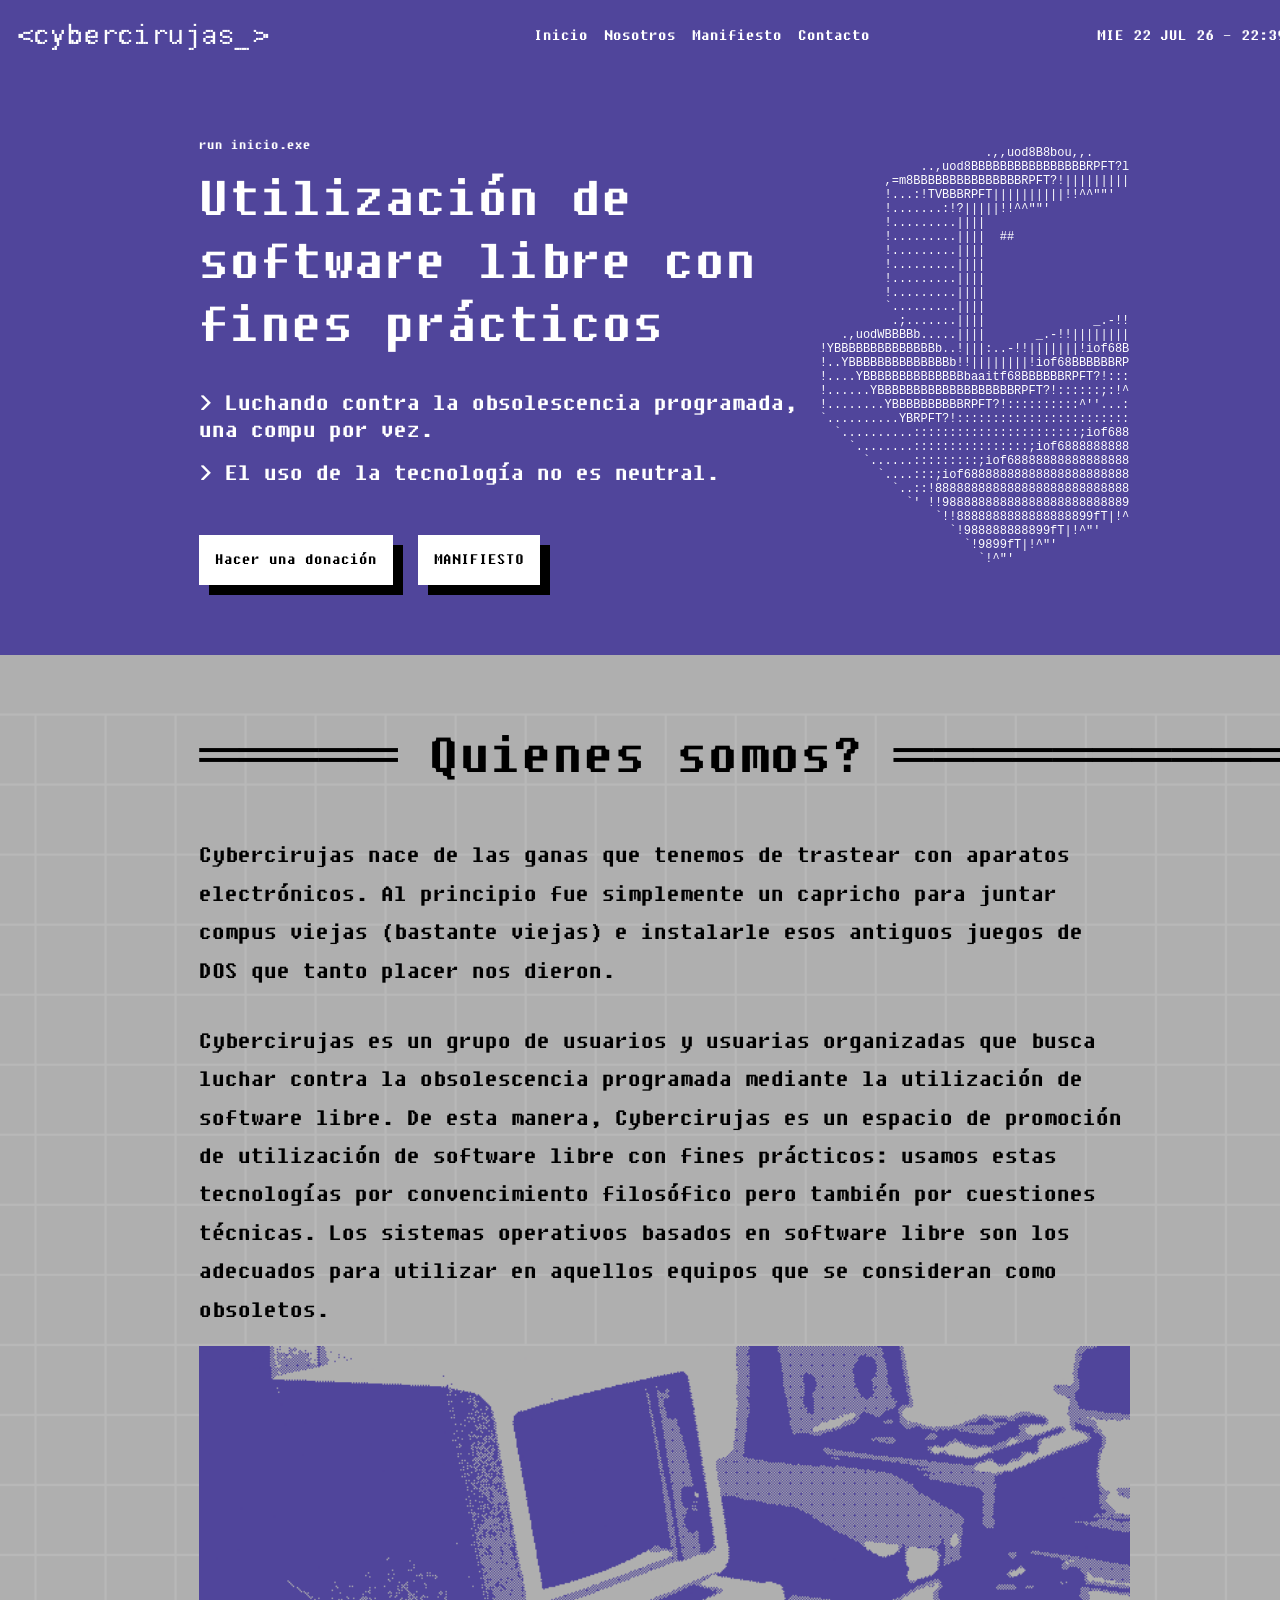
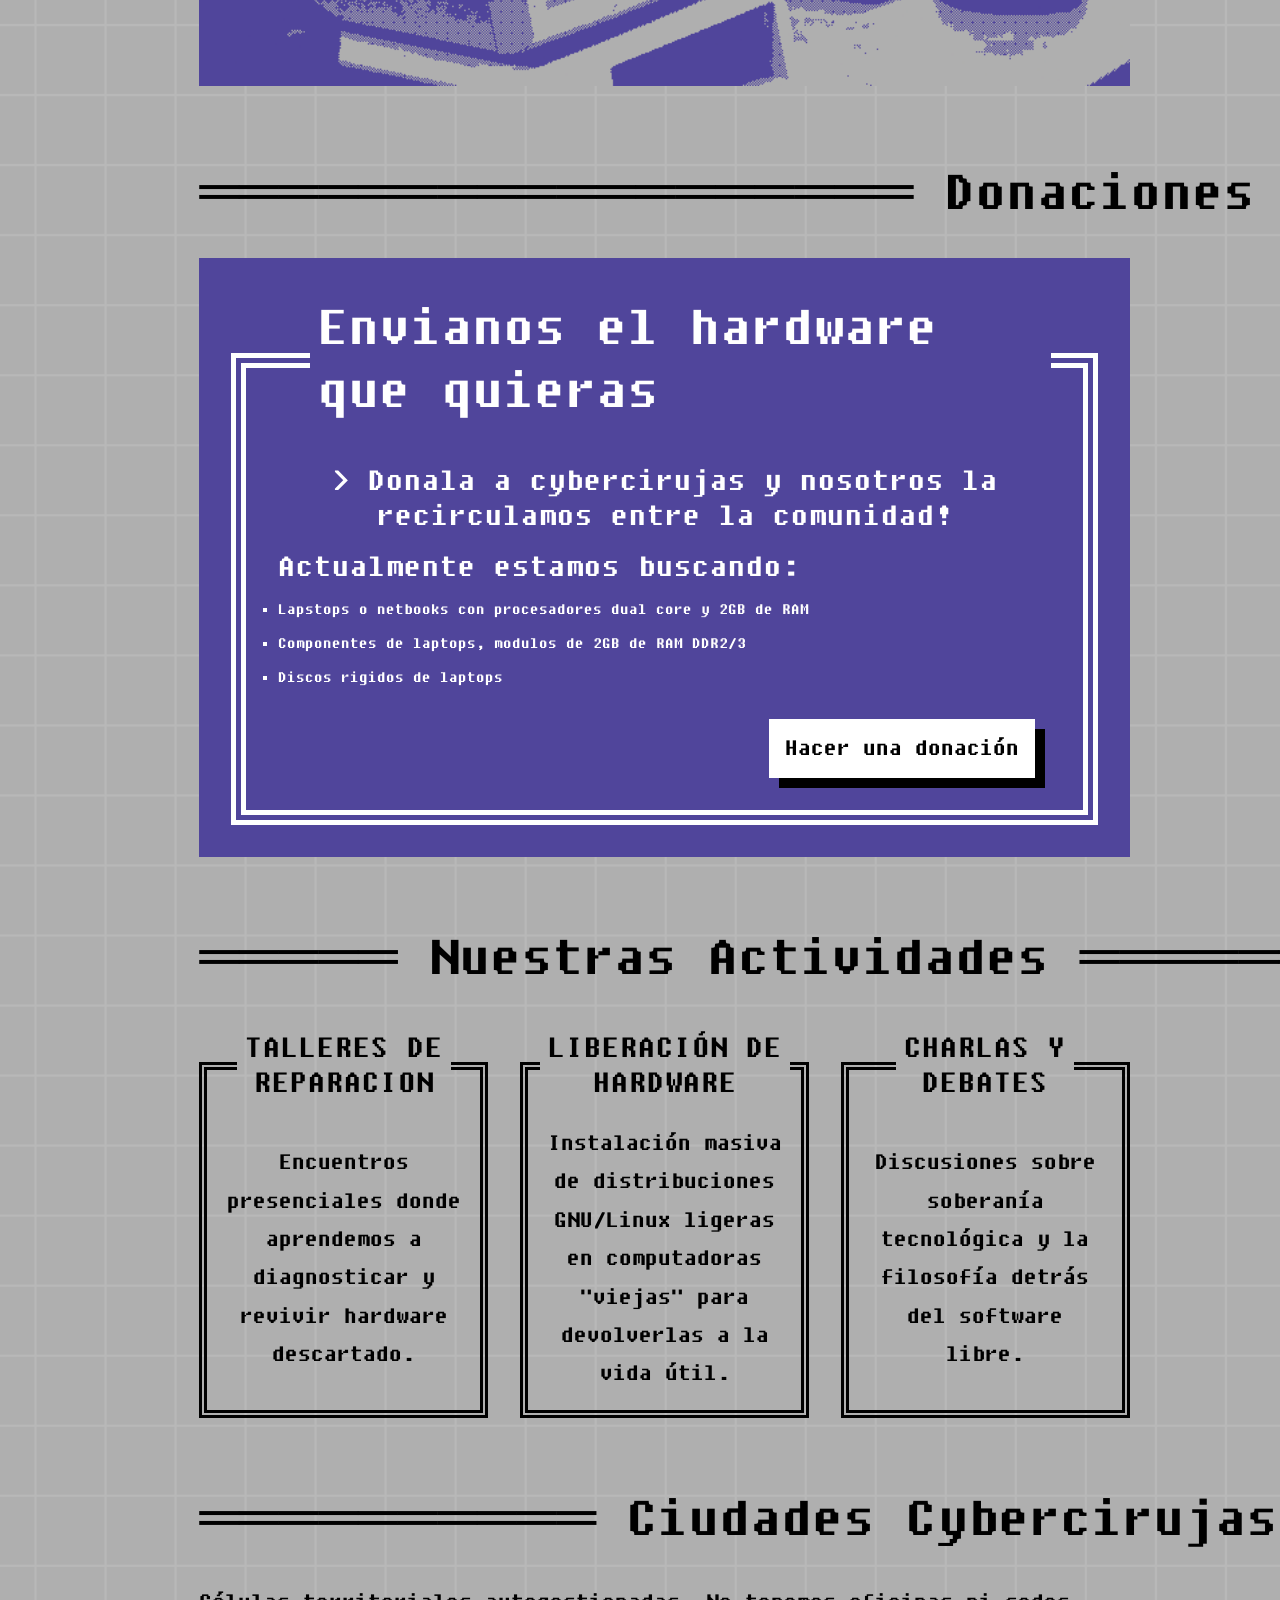
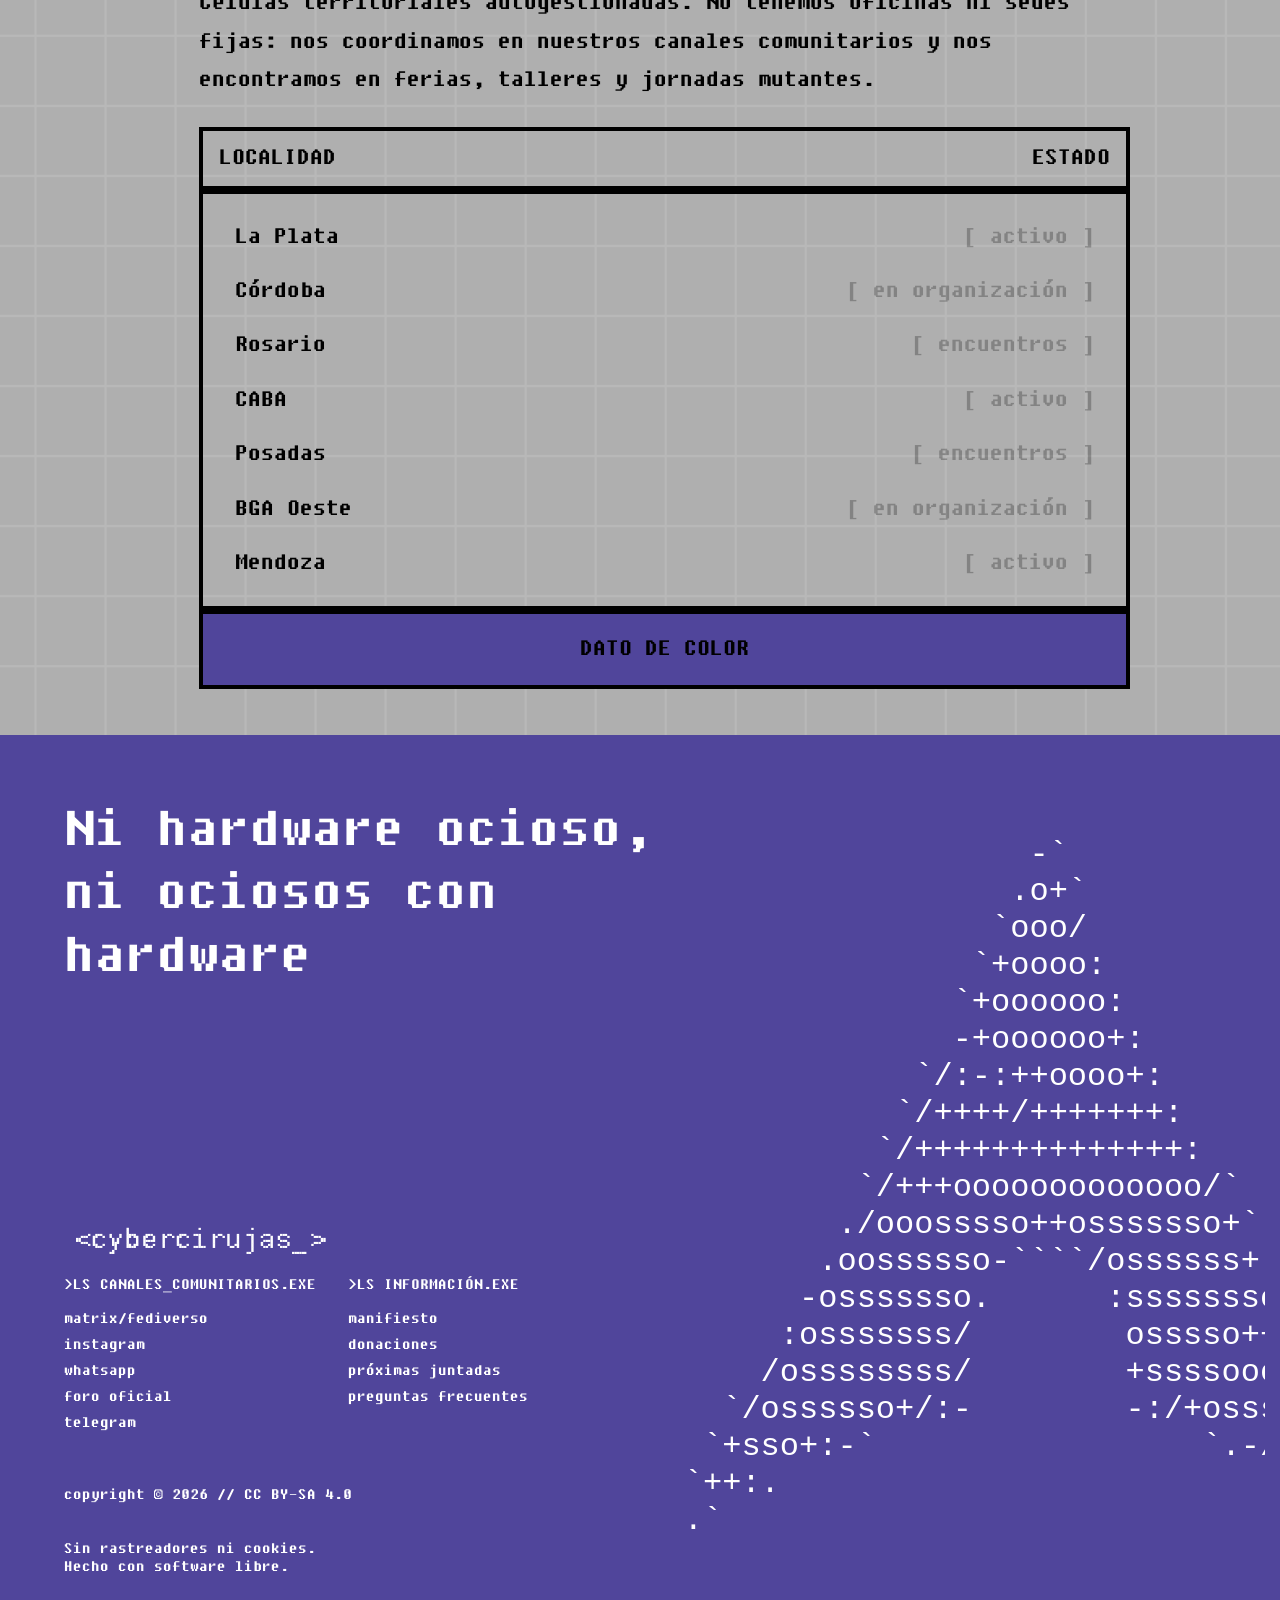
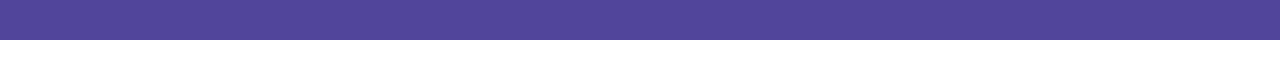
<file: index.html>
<!DOCTYPE html>
<html lang="es">
<head>
    <meta charset="UTF-8">
    <meta name="viewport" content="width=device-width, initial-scale=1.0">
    <title>Cybercirujas Club</title>
    <link rel="stylesheet" href="css/style.css">    
</head>
<body>
    <section class="container">

        <header class="header">

            <div class="logo">
                                                                                                                         
                      █                             ▀                     ▀                              
      ▄  ▄▄▄   ▄   ▄  █▄▄▄    ▄▄▄    ▄ ▄▄   ▄▄▄   ▄▄▄     ▄ ▄▄  ▄   ▄   ▄▄▄    ▄▄▄    ▄▄▄          ▄     
 ▄▄▀▀▀  █▀  ▀  ▀▄ ▄▀  █▀ ▀█  █▀  █   █▀  ▀ █▀  ▀    █     █▀  ▀ █   █     █   ▀   █  █   ▀          ▀▀▀▄▄
 ▀▀▄▄▄  █       █▄█   █   █  █▀▀▀▀   █     █        █     █     █   █     █   ▄▀▀▀█   ▀▀▀▄          ▄▄▄▀▀
      ▀ ▀█▄▄▀   ▀█    ██▄█▀  ▀█▄▄▀   █     ▀█▄▄▀  ▄▄█▄▄   █     ▀▄▄▀█     █   ▀▄▄▀█  ▀▄▄▄▀         ▀     
                ▄▀                                                        █                              
               ▀▀                                                       ▀▀                 ▀▀▀▀▀▀        
            </div>

            <nav class="nav">
                <ul>
                    <li><a href="index.html">Inicio</a></li>
                    <li><a href="#">Nosotros</a></li>
                    <li><a href="manifiesto.html">Manifiesto</a></li>
                    <li><a href="#">Contacto</a></li>
                </ul>
            </nav>

            <div class="horario">
                <p>MIE 22 JUL 26 - 22:39:22</p>
            </div>

        </header>

        <main>

            <section class="hero">

                <div id="hero-text"> 

                    <p class="linea">run inicio.exe</p>
                    <h1>Utilización de software libre con fines prácticos</h1>

                    <div class="hero-subtext">
                        <p>> Luchando contra la obsolescencia programada,<br> una compu por vez.</p>
                        <p>> El uso de la tecnología no es neutral.</p>
                    </div>
    
                    <div class="buttons">
                        <button type="button"><a href="">Hacer una donación</a></button>
                        <button type="button"><a href="manifiesto.html">MANIFIESTO</a></button>
                    </div>

                </div>

                <div class="logo compu" id="compu">
                    <p>                       .,,uod8B8bou,,.
              ..,uod8BBBBBBBBBBBBBBBBRPFT?l!i:.
         ,=m8BBBBBBBBBBBBBBBRPFT?!||||||||||||||
         !...:!TVBBBRPFT||||||||||!!^^""'   ||||
         !.......:!?|||||!!^^""'            ||||
         !.........||||                     ||||
         !.........||||  ##                 ||||
         !.........||||                     ||||
         !.........||||                     ||||
         !.........||||                     ||||
         !.........||||                     ||||
         `.........||||                    ,||||
          .;.......||||               _.-!!|||||
   .,uodWBBBBb.....||||       _.-!!|||||||||!:'
!YBBBBBBBBBBBBBBb..!|||:..-!!|||||||!iof68BBBBBb....
!..YBBBBBBBBBBBBBBb!!||||||||!iof68BBBBBBRPFT?!::   `.
!....YBBBBBBBBBBBBBBbaaitf68BBBBBBRPFT?!:::::::::     `.
!......YBBBBBBBBBBBBBBBBBBBRPFT?!::::::;:!^"`;:::       `.
!........YBBBBBBBBBBRPFT?!::::::::::^''...::::::;         iBBbo.
`..........YBRPFT?!::::::::::::::::::::::::;iof68bo.      WBBBBbo.
  `..........:::::::::::::::::::::::;iof688888888888b.     `YBBBP^'
    `........::::::::::::::::;iof688888888888888888888b.     `
      `......:::::::::;iof688888888888888888888888888888b.
        `....:::;iof688888888888888888888888888888888899fT!
          `..::!8888888888888888888888888888888899fT|!^"'
            `' !!988888888888888888888888899fT|!^"'
                `!!8888888888888888899fT|!^"'
                  `!988888888899fT|!^"'
                    `!9899fT|!^"'
                      `!^"'
                    </p>
                </div>

            </section>

            <section class="content-fondo">

                <h1 class="section-title">═════ Quienes somos? ════════════════</h1>
                <section class="about">
                    <p>Cybercirujas nace de las ganas que tenemos de trastear con aparatos electrónicos. Al principio fue simplemente un capricho para juntar compus viejas (bastante viejas) e instalarle esos antiguos juegos de DOS que tanto placer nos dieron.</p>
    
                    <p>Cybercirujas es un grupo de usuarios y usuarias organizadas que busca luchar contra la obsolescencia programada mediante la utilización de software libre. De esta manera, Cybercirujas es un espacio de promoción de utilización de software libre con fines prácticos: usamos estas tecnologías por convencimiento filosófico pero también por cuestiones técnicas. Los sistemas operativos basados en software libre son los adecuados para utilizar en aquellos equipos que se consideran como obsoletos.</p>
    
                    <img src="img/foto_1.png" alt="">
                </section>

                <h1 class="section-title">══════════════════ Donaciones ══════</h1>
                <section class="donaciones">

                    <fieldset class="container-donaciones"> 
                        <legend>Envianos el hardware que quieras</legend>
                        <h1>> Donala a cybercirujas y nosotros la recirculamos entre la comunidad!</h1>
                        <p>Actualmente estamos buscando:</p>

                        <ul>
                            <li>Lapstops o netbooks con procesadores dual core y 2GB de RAM</li>
                            <li>Componentes de laptops, modulos de 2GB de RAM DDR2/3</li>
                            <li>Discos rigidos de laptops</li>
                        </ul>

                        <button type="button"><a href="">Hacer una donación</a></button>
                    </fieldset>

                </section>

                <h1 class="section-title">═════ Nuestras Actividades ═══════════</h1>
                <section class="actividades">

                    <fieldset>
                        <legend>TALLERES DE <br>REPARACION</legend>
                        <p>Encuentros presenciales donde aprendemos a diagnosticar y revivir hardware descartado.</p>
                    </fieldset>

                    <fieldset>
                        <legend>LIBERACIÓN DE <br>HARDWARE</legend>
                        <p>Instalación masiva de distribuciones GNU/Linux ligeras en computadoras "viejas" para devolverlas a la vida útil.</p>
                    </fieldset>

                    <fieldset>
                        <legend>CHARLAS Y <br>DEBATES</legend>
                        <p>Discusiones sobre soberanía tecnológica y la filosofía detrás del software libre.</p>
                    </fieldset>

                </section>

                <h1 class="section-title">══════════ Ciudades Cybercirujas ═════</h1>
                <section class="ciudades">

                    <p>Células territoriales autogestionadas. No tenemos oficinas ni sedes fijas: nos coordinamos en nuestros canales comunitarios y nos encontramos en ferias, talleres y jornadas mutantes.</p>

                    <div class="tabla-localidades">

                        <div class="barra-datos">
                            <div class="barra-datos-texto">
                                <p>LOCALIDAD</p>
                                <p>ESTADO</p>
                            </div>
                        </div>

                        <div class="localidades">

                            <div class="localidad">
                                <p>La Plata</p>
                                <p class="atenuado">[ activo ]</p>
                            </div>

                            <div class="localidad">
                                <p>Córdoba</p>
                                <p class="atenuado">[ en organización ]</p>
                            </div>

                            <div class="localidad">
                                <p>Rosario</p>
                                <p class="atenuado">[ encuentros ]</p>
                            </div>

                            <div class="localidad">
                                <p>CABA</p>
                                <p class="atenuado">[ activo ]</p>
                            </div>

                            <div class="localidad">
                                <p>Posadas</p>
                                <p class="atenuado">[ encuentros ]</p>
                            </div>

                            <div class="localidad">
                                <p>BGA Oeste</p>
                                <p class="atenuado">[ en organización ]</p>
                            </div>

                            <div class="localidad">
                                <p>Mendoza</p>
                                <p class="atenuado">[ activo ]</p>
                            </div>

                        </div>

                        <div class="barra-dato">
                            <p>DATO DE COLOR</p>
                        </div>

                    </div>

                </section>

            </section>

        </main>

        <footer>
            <section class="footer-info">

                <div id="lema">
                    <h1>Ni hardware ocioso,<br> ni ociosos con <br> hardware</h1>
                    <div class="logo">
                                                                                                                             
                          █                             ▀                     ▀                              
          ▄  ▄▄▄   ▄   ▄  █▄▄▄    ▄▄▄    ▄ ▄▄   ▄▄▄   ▄▄▄     ▄ ▄▄  ▄   ▄   ▄▄▄    ▄▄▄    ▄▄▄          ▄     
     ▄▄▀▀▀  █▀  ▀  ▀▄ ▄▀  █▀ ▀█  █▀  █   █▀  ▀ █▀  ▀    █     █▀  ▀ █   █     █   ▀   █  █   ▀          ▀▀▀▄▄
     ▀▀▄▄▄  █       █▄█   █   █  █▀▀▀▀   █     █        █     █     █   █     █   ▄▀▀▀█   ▀▀▀▄          ▄▄▄▀▀
          ▀ ▀█▄▄▀   ▀█    ██▄█▀  ▀█▄▄▀   █     ▀█▄▄▀  ▄▄█▄▄   █     ▀▄▄▀█     █   ▀▄▄▀█  ▀▄▄▄▀         ▀     
                    ▄▀                                                        █                              
                   ▀▀                                                       ▀▀                 ▀▀▀▀▀▀        
                    </div>
                </div>

                <div id="links">

                    <div class="canales">
                        <p>>LS CANALES_COMUNITARIOS.EXE</p>
    
                        <a href="" target="">matrix/fediverso</a>
                        <a href="" target="">instagram</a>
                        <a href="" target="">whatsapp</a>
                        <a href="" target="">foro oficial</a>
                        <a href="" target="">telegram</a>
                    </div>

                    <div class="informacion">
                        <p>>LS INFORMACIÓN.EXE</p>
        
                        <a href="manifiesto.html" target="">manifiesto</a>
                        <a href="" target="">donaciones</a>
                        <a href="" target="">próximas juntadas</a>
                        <a href="" target="">preguntas frecuentes</a>
                    </div>

                </div>

                <div id="copyright">
                    <p>copyright © 2026 // CC BY-SA 4.0</p>
                    <br>
                    <br>
                    <p>Sin rastreadores ni cookies.</p>
                    <p>Hecho con software libre.</p>
                </div>

                <div class="ascii-arch" id="arch">
                   -`
                  .o+`
                 `ooo/
                `+oooo:
               `+oooooo:
               -+oooooo+:
             `/:-:++oooo+:
            `/++++/+++++++:
           `/++++++++++++++:
          `/+++ooooooooooooo/`
         ./ooosssso++osssssso+`
        .oossssso-````/ossssss+`
       -osssssso.      :ssssssso.
      :osssssss/        osssso+++.
     /ossssssss/        +ssssooo/-
   `/ossssso+/:-        -:/+osssso+-
  `+sso+:-`                 `.-/+oso:
 `++:.                           `-/+
 .`                                 `
                </div>

            </section>
        </footer>
    </section>
</body>
</html>
</file>
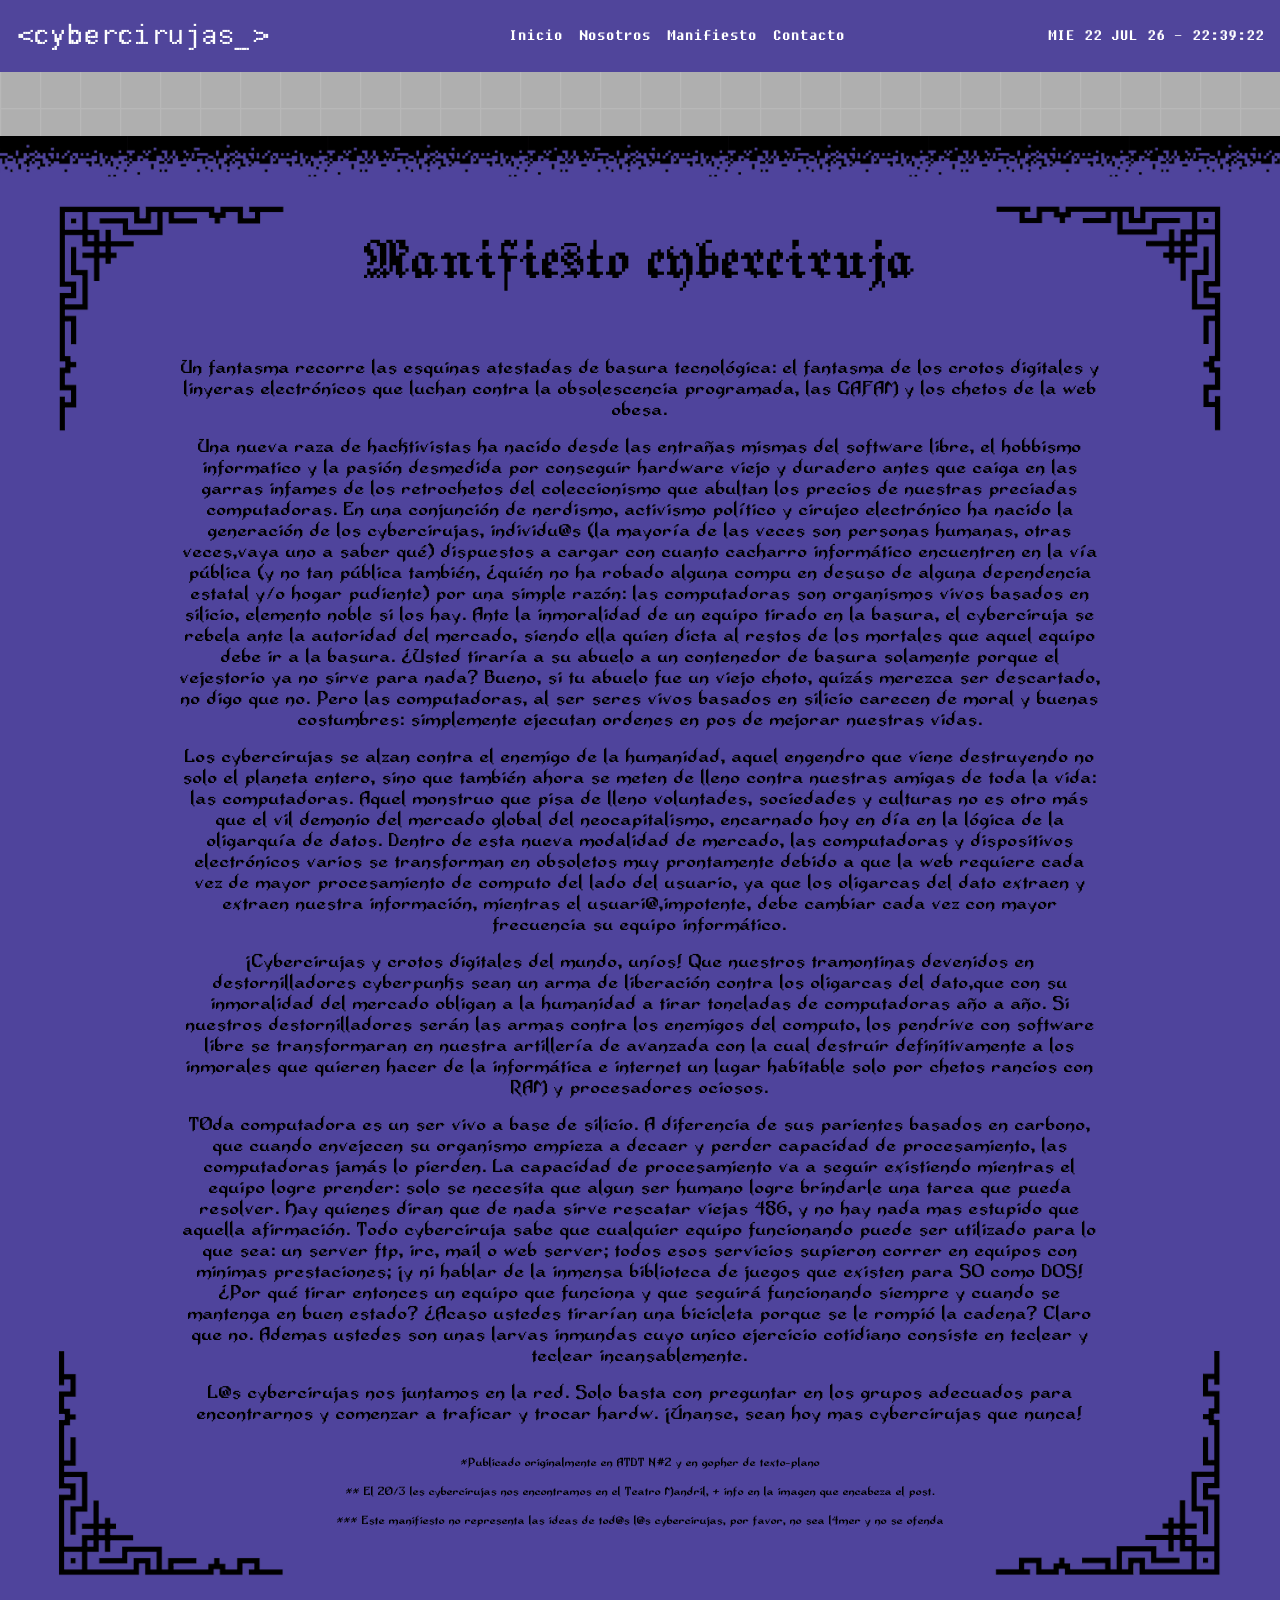
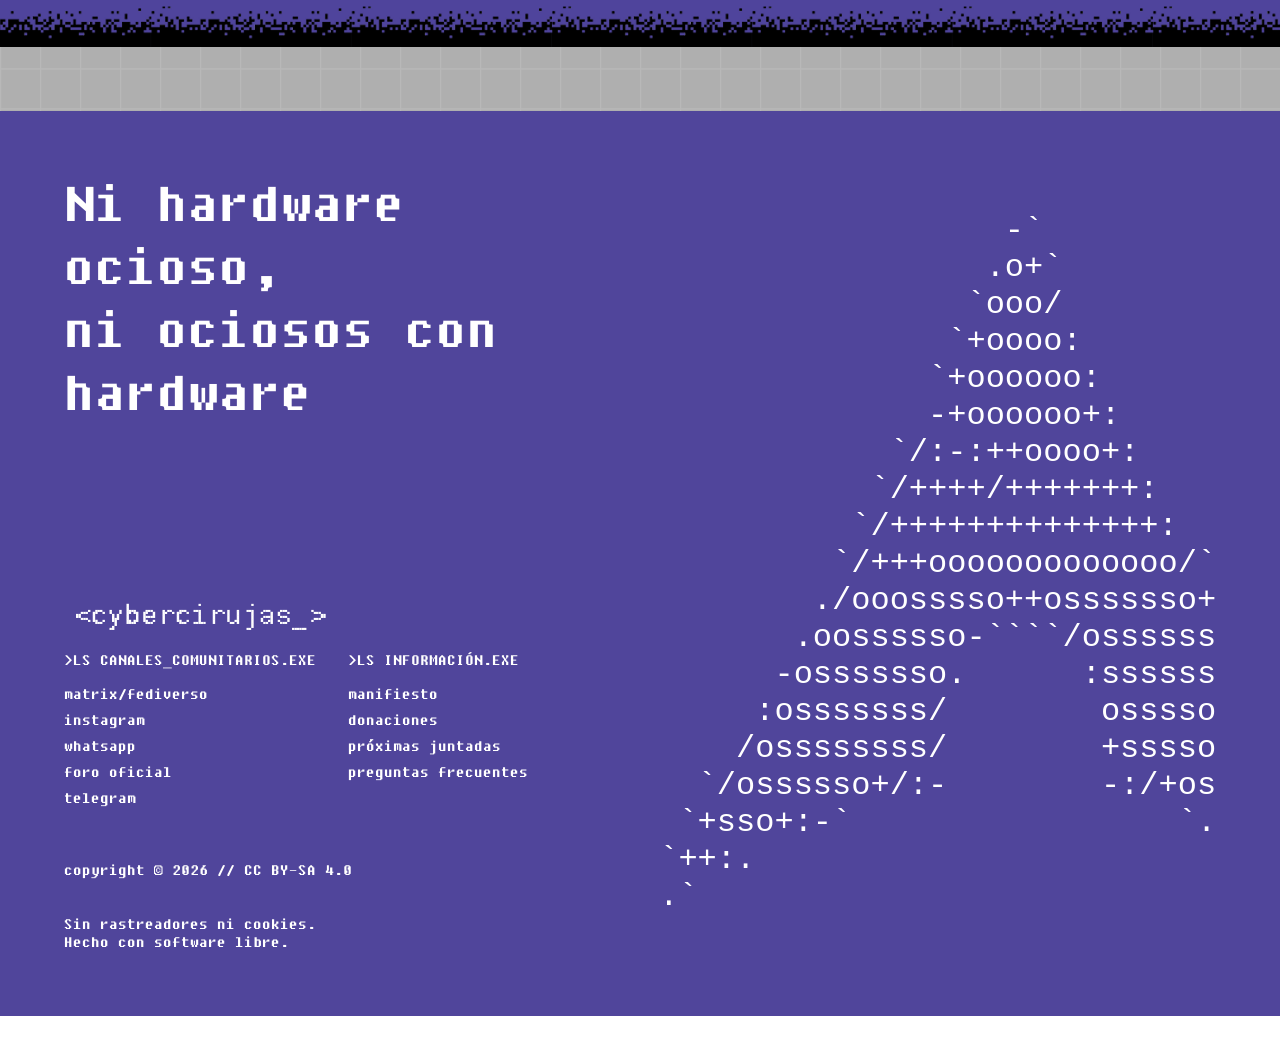
<file: manifiesto.html>
<!DOCTYPE html>
<html lang="es">
<head>
    <meta charset="UTF-8">
    <meta name="viewport" content="width=device-width, initial-scale=1.0">
    <title>Cybercirujas Club</title>
    <link rel="stylesheet" href="css/style.css">    
    <link rel="stylesheet" href="css/manifiesto.css">    
</head>
<body>
    <div class="container">
        <header class="header">
            <div class="logo">
                                                                                                                         
                      █                             ▀                     ▀                              
      ▄  ▄▄▄   ▄   ▄  █▄▄▄    ▄▄▄    ▄ ▄▄   ▄▄▄   ▄▄▄     ▄ ▄▄  ▄   ▄   ▄▄▄    ▄▄▄    ▄▄▄          ▄     
 ▄▄▀▀▀  █▀  ▀  ▀▄ ▄▀  █▀ ▀█  █▀  █   █▀  ▀ █▀  ▀    █     █▀  ▀ █   █     █   ▀   █  █   ▀          ▀▀▀▄▄
 ▀▀▄▄▄  █       █▄█   █   █  █▀▀▀▀   █     █        █     █     █   █     █   ▄▀▀▀█   ▀▀▀▄          ▄▄▄▀▀
      ▀ ▀█▄▄▀   ▀█    ██▄█▀  ▀█▄▄▀   █     ▀█▄▄▀  ▄▄█▄▄   █     ▀▄▄▀█     █   ▀▄▄▀█  ▀▄▄▄▀         ▀     
                ▄▀                                                        █                              
               ▀▀                                                       ▀▀                 ▀▀▀▀▀▀        
            </div>
            <nav class="nav">
                <ul>
                    <li><a href="index.html">Inicio</a></li>
                    <li><a href="#">Nosotros</a></li>
                    <li><a href="manifiesto.html">Manifiesto</a></li>
                    <li><a href="#">Contacto</a></li>
                </ul>
            </nav>
            <div class="horario">
                <p>MIE 22 JUL 26 - 22:39:22</p>
            </div>
        </header>
        <main>
            <section class="manifiesto">
                <div class="container-manifiesto">
                    <div class="manifiesto-text">
                        <h1>Manifiesto cyberciruja</h1>

                        <p class="manifiesto-p"><strong>U</strong>n fantasma recorre las esquinas atestadas de basura tecnológica: el fantasma de los crotos digitales y linyeras electrónicos que luchan contra la obsolescencia programada, las GAFAM y los chetos de la web obesa.</p>

                        <p class="manifiesto-p">Una nueva raza de hacktivistas ha nacido desde las entrañas mismas del software libre, el hobbismo informatico y la pasión desmedida por conseguir hardware viejo y duradero antes que caiga en las garras infames de los retrochetos del coleccionismo que abultan los precios de nuestras preciadas computadoras. En una conjunción de nerdismo, activismo político y cirujeo electrónico ha nacido la generación de los cybercirujas, individu@s (la mayoría de las veces son personas humanas, otras veces,vaya uno a saber qué) dispuestos a cargar con cuanto cacharro informático encuentren en la vía pública (y no tan pública también, ¿quién no ha robado alguna compu en desuso de alguna dependencia estatal y/o hogar pudiente) por una simple razón: las computadoras son organismos vivos basados en silicio, elemento noble si los hay. Ante la inmoralidad de un equipo tirado en la basura, el cyberciruja se rebela ante la autoridad del mercado, siendo ella quien dicta al restos de los mortales que aquel equipo debe ir a la basura. ¿Usted tiraría a su abuelo a un contenedor de basura solamente porque el vejestorio ya no sirve para nada? Bueno, si tu abuelo fue un viejo choto, quizás merezca ser descartado, no digo que no. Pero las computadoras, al ser seres vivos basados en silicio carecen de moral y buenas costumbres: simplemente ejecutan ordenes en pos de mejorar nuestras vidas.</p>

                        <p class="manifiesto-p">Los cybercirujas se alzan contra el enemigo de la humanidad, aquel engendro que viene destruyendo no solo el planeta entero, sino que también ahora se meten de lleno contra nuestras amigas de toda la vida: las computadoras. Aquel monstruo que pisa de lleno voluntades, sociedades y culturas no es otro más que el vil demonio del mercado global del neocapitalismo, encarnado hoy en día en la lógica de la oligarquía de datos. Dentro de esta nueva modalidad de mercado, las computadoras y dispositivos electrónicos varios se transforman en obsoletos muy prontamente debido a que la web requiere cada vez de mayor procesamiento de computo del lado del usuario, ya que los oligarcas del dato extraen y extraen nuestra información, mientras el usuari@,impotente, debe cambiar cada vez con mayor frecuencia su equipo informático.</p>

                        <p class="manifiesto-p">¡Cybercirujas y crotos digitales del mundo, uníos! Que nuestros tramontinas devenidos en destornilladores cyberpunks sean un arma de liberación contra los oligarcas del dato,que con su inmoralidad del mercado obligan a la humanidad a tirar toneladas de computadoras año a año. Si nuestros destornilladores serán las armas contra los enemigos del computo, los pendrive con software libre se transformaran en nuestra artillería de avanzada con la cual destruir definitivamente a los inmorales que quieren hacer de la informática e internet un lugar habitable solo por chetos rancios con RAM y procesadores ociosos.</p>

                        <p class="manifiesto-p">T0da computadora es un ser vivo a base de silicio. A diferencia de sus parientes basados en carbono, que cuando envejecen su organismo empieza a decaer y perder capacidad de procesamiento, las computadoras jamás lo pierden. La capacidad de procesamiento va a seguir existiendo mientras el equipo logre prender: solo se necesita que algun ser humano logre brindarle una tarea que pueda resolver. Hay quienes diran que de nada sirve rescatar viejas 486, y no hay nada mas estupido que aquella afirmación. Todo cyberciruja sabe que cualquier equipo funcionando puede ser utilizado para lo que sea: un server ftp, irc, mail o web server; todos esos servicios supieron correr en equipos con minimas prestaciones; ¡y ni hablar de la inmensa biblioteca de juegos que existen para SO como DOS! ¿Por qué tirar entonces un equipo que funciona y que seguirá funcionando siempre y cuando se mantenga en buen estado? ¿Acaso ustedes tirarían una bicicleta porque se le rompió la cadena? Claro que no. Ademas ustedes son unas larvas inmundas cuyo unico ejercicio cotidiano consiste en teclear y teclear incansablemente.</p>

                        <p class="manifiesto-p">L@s cybercirujas nos juntamos en la red. Solo basta con preguntar en los grupos adecuados para encontrarnos y comenzar a traficar y trocar hardw. ¡Únanse, sean hoy mas cybercirujas que nunca!</p>

                        <div class="firma">
                            <p>*Publicado originalmente en ATDT N#2 y en gopher de texto-plano</p>
                            <p>** El 20/3 les cybercirujas nos encontramos en el Teatro Mandril, + info en la imagen que encabeza el post.</p>
                            <p>*** Este manifiesto no representa las ideas de tod@s l@s cybercirujas, por favor, no sea l4mer y no se ofenda</p>
                        </div>
                    </div>
                </div>
            </section>
        </main>
        <footer>
            <section class="footer-info">

                <div id="lema">
                    <h1>Ni hardware ocioso,<br> ni ociosos con <br> hardware</h1>
                    <div class="logo">
                                                                                                                             
                          █                             ▀                     ▀                              
          ▄  ▄▄▄   ▄   ▄  █▄▄▄    ▄▄▄    ▄ ▄▄   ▄▄▄   ▄▄▄     ▄ ▄▄  ▄   ▄   ▄▄▄    ▄▄▄    ▄▄▄          ▄     
     ▄▄▀▀▀  █▀  ▀  ▀▄ ▄▀  █▀ ▀█  █▀  █   █▀  ▀ █▀  ▀    █     █▀  ▀ █   █     █   ▀   █  █   ▀          ▀▀▀▄▄
     ▀▀▄▄▄  █       █▄█   █   █  █▀▀▀▀   █     █        █     █     █   █     █   ▄▀▀▀█   ▀▀▀▄          ▄▄▄▀▀
          ▀ ▀█▄▄▀   ▀█    ██▄█▀  ▀█▄▄▀   █     ▀█▄▄▀  ▄▄█▄▄   █     ▀▄▄▀█     █   ▀▄▄▀█  ▀▄▄▄▀         ▀     
                    ▄▀                                                        █                              
                   ▀▀                                                       ▀▀                 ▀▀▀▀▀▀        
                    </div>
                </div>

                <div id="links">

                    <div class="canales">
                        <p>>LS CANALES_COMUNITARIOS.EXE</p>
    
                        <a href="" target="">matrix/fediverso</a>
                        <a href="" target="">instagram</a>
                        <a href="" target="">whatsapp</a>
                        <a href="" target="">foro oficial</a>
                        <a href="" target="">telegram</a>
                    </div>

                    <div class="informacion">
                        <p>>LS INFORMACIÓN.EXE</p>
        
                        <a href="manifiesto.html" target="">manifiesto</a>
                        <a href="" target="">donaciones</a>
                        <a href="" target="">próximas juntadas</a>
                        <a href="" target="">preguntas frecuentes</a>
                    </div>

                </div>

                <div id="copyright">
                    <p>copyright © 2026 // CC BY-SA 4.0</p>
                    <br>
                    <br>
                    <p>Sin rastreadores ni cookies.</p>
                    <p>Hecho con software libre.</p>
                </div>

                <div class="ascii-arch" id="arch">
                   -`
                  .o+`
                 `ooo/
                `+oooo:
               `+oooooo:
               -+oooooo+:
             `/:-:++oooo+:
            `/++++/+++++++:
           `/++++++++++++++:
          `/+++ooooooooooooo/`
         ./ooosssso++osssssso+`
        .oossssso-````/ossssss+`
       -osssssso.      :ssssssso.
      :osssssss/        osssso+++.
     /ossssssss/        +ssssooo/-
   `/ossssso+/:-        -:/+osssso+-
  `+sso+:-`                 `.-/+oso:
 `++:.                           `-/+
 .`                                 `
                </div>

            </section>
        </footer>
    </div>
</body>
</html>
</file>
<file: css/style.css>
html {
    scroll-behavior: smooth;
}

* {
    margin: 0;
    padding: 0;
    box-sizing: border-box;
}

@font-face {
    font-family: 'fixedsys';
    src: url('../font/Fixedsys500c.otf') format('truetype');
    font-weight: 900;
}

@font-face {
    font-family: 'manifiesto';
    src: url('../font/PixelFraktur.ttf') format('truetype');
    font-weight: 900;
}

@font-face {
    font-family: 'adventurer';
    src: url('../font/Adventurer.ttf') format('truetype');
    font-weight: 900;
}

:root {
    /* ------COLORES------ */
    /* fondo */
    --color-fondo-principal: #50459B;
    --color-fondo-superficie: #ffffff;
    --color-fondo-elemento: #8b8b8b;
    --color-fondo-modal: rgba(0, 0, 0, 0.5);

    /* texto */
    --color-texto-oscuro: #000;
    --color-texto-oscuro-hover: #252525;
    --color-texto-oscuro-atenuado: rgba(0, 0, 0, 0.25);

    --color-texto-claro: #ffffff;
    --color-texto-claro-hover: #d2d2d2;
    --color-texto-claro-atenuado: rgba(255, 255, 255, 0.25);

    --color-texto-secundario: #50459B;
    --color-texto-secundario-hover: #6356BF;
    --color-texto-secundario-atenuado: rgba(80, 69, 155, 0.25);

    /* acentos */
    --color-acento: #50459B;
    --color-acento-hover: #8a7fcd;

    /* estados */
    --color-exito: #9be39d;
    --color-alerta: #cbd689;
    --color-error: #cc7f76;
    --color-info: #6ac1c8;

    /* ------ESPACIADOS------ */
    --espacio-xs: 0.5rem;
    --espacio-sm: 1rem;
    --espacio-md: 2rem;
    --espacio-lg: 4rem;

    /* ------FUENTES------ */
    /* familia */
    --fuente-principal: 'fixedsys';
    --fuente-secundaria: 'adventurer';
    --fuente-manifiesto: 'manifiesto';

    /* tamaños (base: pantallas muy chicas, <375px) */
    --tamano-texto-xs: 0.875rem;      /* 14px */
    --tamano-texto-s: 1rem;           /* 16px */
    --tamano-texto-m: 1rem;
    --tamano-texto-l: 1.15rem;
    --tamano-texto-xl: 1.5rem;

    /* padding lateral de las secciones */
    --padding-lateral: 5%;
}

body {
    font-family: var(--fuente-principal);
}

a {
        text-decoration: none;
        color: var(--color-texto-claro);
}

.section-title {
    font-size: clamp(1rem, 4.6vw, var(--tamano-texto-xl));
    padding: 8% var(--padding-lateral) 0 var(--padding-lateral);
    margin-bottom: var(--espacio-md);
    white-space: nowrap;
    overflow: hidden;
}

.container {
    background-color: var(--color-texto-secundario);
    display: grid;
    min-height: 100dvh;
    grid-template-rows:
    auto 1fr auto;
}

.header {
    padding: var(--espacio-sm);
    display: flex;
    flex-direction: column;
    justify-content: center;
    align-items: center;
    gap: var(--espacio-sm);
    text-align: center;
    color: var(--color-fondo-superficie);
}

/* evita que los hijos de flex/grid fuercen el ancho de la página
   (min-width: auto es la causa del scroll horizontal) */
.header > *,
.hero > *,
.footer-info > * {
    min-width: 0;
    max-width: 100%;
}

ul {
    display: flex;
    flex-direction: row;
    flex-wrap: wrap;
    justify-content: center;
    gap: var(--espacio-sm);

    li {
        list-style: none;
    }
    a {
        &:hover {
            text-decoration: underline;
        }
    }
}

.logo {
    font-family: monospace;
    white-space: pre;
    font-size: 0.25rem;
    cursor: pointer;
    max-width: 100%;
    overflow: hidden;
}

.linea {
    font-size: var(--tamano-texto-xs) !important;
}

#compu {
    grid-area: compu;
    justify-self: center;
}

#hero-text {
    grid-area: titulo;

    h1 {
        font-size: var(--tamano-texto-xl);
        padding-bottom: var(--espacio-md);
    }

    p {
        font-size: var(--tamano-texto-m);
        padding-bottom: var(--espacio-sm);
    }
}

.compu p{
    font-size: 0.5rem;
    color: var(--color-fondo-superficie);
    white-space: pre;
    max-width: 100%;
    overflow: hidden;
}

.hero {
    display: grid;
    grid-template-columns: 1fr;
    grid-template-areas:
        "titulo"
        "compu";
    gap: var(--espacio-md);
    padding: 5% var(--padding-lateral) 5% var(--padding-lateral);
    color: var(--color-fondo-superficie);

    h1 {
        font-size: var(--tamano-texto-xl);
    }
}

button {
    margin-top: var(--espacio-md);
    font-family: var(--fuente-principal);
    background-color: var(--color-fondo-superficie);
    color: rgb(0, 0, 0);
    border: none;
    padding: var(--espacio-sm);
    cursor: pointer;
    box-shadow: 10px 10px 0px rgba(0, 0, 0, 1);
    font-size: var(--tamano-texto-s);
    margin-right: var(--espacio-sm);
    transition: box-shadow 0.1s ease-in-out;

    a {
        text-decoration: none;
        color: var(--color-texto-oscuro);
    }

    &:hover {
        box-shadow: 12px 12px 0px rgba(0, 0, 0, 1);
    }
}

.buttons {
    display: flex;
    flex-direction: column;

    button {
        margin-right: 0;
        width: 100%;
    }
}

.content-fondo {
    background-image: url('../img/fondo.png');
    background-size: cover;
    background-position: center;
    background-repeat: repeat-x;
}

.about {
    padding: 0 var(--padding-lateral) 0 var(--padding-lateral);
    h1 {
        font-size: var(--tamano-texto-xl);
        text-align: center;
    }

    p {
        font-size: var(--tamano-texto-m);
        padding: var(--espacio-sm) 0;
        line-height: 1.6;
    }

    img {
        width: 100%;
        height: auto;
    }
}

.donaciones {
    background-color: var(--color-fondo-principal);
    margin: 0 var(--padding-lateral) 0 var(--padding-lateral);
    padding: var(--espacio-sm);
}

.container-donaciones {
    color: var(--color-texto-claro);
    background-color: var(--color-fondo-principal);
    border: 8px double var(--color-texto-claro);
    padding: var(--espacio-sm);

    display: flex;
    flex-direction: column;

    p {
        font-size: var(--tamano-texto-m);
        padding: var(--espacio-sm) 0;
    }

    img {
        width: 100%;
        height: auto;
    }

    legend {
        font-size: var(--tamano-texto-xl);
        margin-left: var(--espacio-xs);
        padding: var(--espacio-xs);
    }

    ul {
        display: flex;
        flex-direction: column;
    }

    li {
        font-size: var(--tamano-texto-s);
        list-style: square;
    }

    button {
        align-self: stretch;
        font-size: var(--tamano-texto-m);
    }

    h1 {
        font-size: var(--tamano-texto-l);
        text-align: center;
    }
}

.actividades {
    padding: 0 var(--padding-lateral) 0 var(--padding-lateral);
    color: var(--color-texto-oscuro);
    display: flex;
    flex-wrap: wrap;
    gap: var(--espacio-md);
    min-height: 40dvh;

    /* container query: las tarjetas se adaptan al ancho disponible del contenedor */
    container-type: inline-size;
    container-name: actividades;

    fieldset {
        border: 8px double var(--color-texto-oscuro);
        flex: 1 1 100%;
        display: flex;
        align-items: center;

        legend {
            font-size: var(--tamano-texto-l);
            text-align: center;
            padding: var(--espacio-xs);
        }

        p {
            font-size: var(--tamano-texto-m);
            padding: var(--espacio-sm);
            text-align: center;
            line-height: 1.6;
        }
    }
}

/* Contenedor mediano: 2 tarjetas por fila (la tercera ocupa el ancho completo) */
@container actividades (min-width: 34rem) {
    .actividades fieldset {
        flex: 1 1 calc(50% - var(--espacio-md));
    }
}

/* Contenedor amplio: 3 tarjetas por fila */
@container actividades (min-width: 56rem) {
    .actividades fieldset {
        flex: 1 1 0;
    }
}

.ciudades {
    padding: 0 var(--padding-lateral) 0 var(--padding-lateral);

    p {
        font-size: var(--tamano-texto-m);
        line-height: 1.6;
    }
}

.tabla-localidades {
    padding: 3% 0 5% 0;
}

.barra-datos {
    border: 4px var(--color-texto-oscuro) solid;
}

.barra-datos-texto {
    display: flex;
    justify-content: space-between;
    font-size: var(--tamano-texto-m);
    padding: var(--espacio-xs) var(--espacio-sm);
}

.localidades {
    border: 4px var(--color-texto-oscuro) solid;
    padding: var(--espacio-sm);
}

.localidad {
    display: flex;
    justify-content: space-between;
    padding: var(--espacio-xs) var(--espacio-sm);
    font-size: var(--tamano-texto-m);

    &:hover {
        background-color: var(--color-acento);
    }
}

.atenuado {
    color: var(--color-texto-oscuro-atenuado);
}

.barra-dato {
    border: 4px var(--color-texto-oscuro) solid;
    font-size: var(--tamano-texto-m);
    text-align: center;
    padding: var(--espacio-sm);
    background-color: var(--color-fondo-principal);
}

#lema {
    grid-area: lema;
    display: flex;
    flex-direction: column;
    justify-content: space-between;
    padding-bottom: var(--espacio-sm);
}

#links {
    grid-area: links;
    display: flex;
    flex-wrap: wrap;
    align-items: start;
    gap: var(--espacio-md);
}

#copyright {
    grid-area: copyr;
    align-self: end;
    text-align: center;
}

#arch {
    grid-area: arch;
}

.ascii-arch {
    font-family: monospace;
    font-size: 0.75rem;
    white-space: pre;
    justify-self: center;
    max-width: 100%;
    overflow: hidden;
}

.canales {
    display: flex;
    flex-direction: column;
    justify-content: center;

    p {
        padding-bottom: var(--espacio-sm);
    }

    a {
        padding-bottom: var(--espacio-xs);
        &:hover {
            text-decoration: underline;
        }
    }

}

.informacion {
    display: flex;
    flex-direction: column;
    justify-content: center;

    p {
        padding-bottom: var(--espacio-sm);
    }

    a {
        padding-bottom: var(--espacio-xs);
        &:hover {
            text-decoration: underline;
        }
    }
}

footer {
    background-color: var(--color-fondo-principal);
    color: var(--color-fondo-superficie);
    padding: var(--espacio-md);
}

.footer-info {
    display: grid;
    grid-template-columns: 1fr;
    grid-template-areas:
        "lema"
        "links"
        "arch"
        "copyr";
    gap: var(--espacio-md);

    h1 {
        font-size: var(--tamano-texto-xl);
    }
}

/* ══════════ MOBILE (min-width: 375px) ══════════ */
@media (min-width: 375px) {
    :root {
        --tamano-texto-m: 1.05rem;
        --tamano-texto-l: 1.25rem;
        --tamano-texto-xl: 1.75rem;
    }
}

/* ══════════ TABLET (min-width: 768px) ══════════ */
@media (min-width: 768px) {
    :root {
        --tamano-texto-m: 1.25rem;
        --tamano-texto-l: 1.5rem;
        --tamano-texto-xl: 2.5rem;

        --padding-lateral: 6%;
    }

    .header {
        flex-direction: row;
        flex-wrap: wrap;
        justify-content: center;
        gap: var(--espacio-sm) var(--espacio-md);
        text-align: left;
    }

    .compu p {
        font-size: 0.75rem;
    }

    .buttons {
        display: block;

        button {
            margin-right: var(--espacio-sm);
            width: auto;
        }
    }

    .donaciones {
        padding: var(--espacio-md);
    }

    .container-donaciones {
        border-width: 15px;
        padding: var(--espacio-md);

        p {
            font-size: var(--tamano-texto-l);
        }

        legend {
            margin-left: var(--espacio-md);
        }

        button {
            align-self: end;
        }
    }

    .ascii-arch {
        font-size: 1rem;
    }
}

/* ══════════ DESKTOP (min-width: 1024px) ══════════ */
@media (min-width: 1024px) {
    :root {
        --tamano-texto-m: 1.5rem;
        --tamano-texto-l: 2rem;
        --tamano-texto-xl: 3.5rem;

        --padding-lateral: 15%;
    }

    .section-title {
        font-size: var(--tamano-texto-xl);
        padding-top: 5%;
    }

    .header {
        flex-wrap: nowrap;
        justify-content: space-between;
    }

    .hero {
        grid-template-columns: 1fr 0.5fr;
        grid-template-areas:
            "titulo compu";
        gap: 0;
    }

    #compu {
        justify-self: auto;
    }

    footer {
        padding: var(--espacio-lg);
    }

    .footer-info {
        grid-template-columns: 1fr 1fr;
        grid-template-rows: 1.75fr 0.5fr 0.5fr;
        grid-template-areas:
            "lema arch"
            "links arch"
            "copyr arch";
        gap: 0;
    }

    .ascii-arch {
        font-size: var(--tamano-texto-l);
        justify-self: end;
    }

    #copyright {
        text-align: left;
    }
}
</file>
<file: css/manifiesto.css>
/* Base (mobile): el pergamino se estira al alto del contenido
   para mantener el texto legible */
.manifiesto {
    background-image: url('../img/fondo.png');
    background-size: cover;
    background-position: center;
    padding: 5% 3%;
    display: flex;
    align-items: center;
    justify-content: center;
}

.container-manifiesto {
    width: min(1596px, 100%);
    background-image: url('../img/manifiesto.png');
    background-size: 100% 100%;
    background-position: center;

    /* el texto escala junto al pergamino en desktop (unidades cqw) */
    container-type: inline-size;
    container-name: manifiesto;
}

.manifiesto-text {
    color: var(--color-texto-oscuro);
    text-align: center;
    padding: 14% 10%;

    h1 {
        font-family: var(--fuente-manifiesto);
        font-size: 2rem;
        padding-bottom: var(--espacio-lg);
    }
}

.manifiesto-p {
    font-family: var(--fuente-secundaria);
    font-size: 1rem;
    padding-bottom: var(--espacio-sm);
}

.firma {
    font-family: var(--fuente-secundaria);
    font-size: 0.8rem;
    padding-top: var(--espacio-sm);

    p {
        padding-bottom: var(--espacio-sm);
    }
}

/* ══════════ TABLET (min-width: 768px) ══════════ */
@media (min-width: 768px) {
    .manifiesto-text h1 {
        font-size: 2.75rem;
    }

    .manifiesto-p {
        font-size: 1.125rem;
    }

    .firma {
        font-size: 0.85rem;
    }
}

/* ══════════ DESKTOP (min-width: 1024px) ══════════
   Proporción real del pergamino; la tipografía escala con su
   ancho (a 1596px equivale a los 64px / 24px / 14px originales) */
@media (min-width: 1024px) {
    .manifiesto {
        padding: 5% 0;
    }

    .container-manifiesto {
        aspect-ratio: 1596 / 1750;
        background-size: cover;
    }

    .manifiesto-text {
        padding: 8% 14%;
    }

    .manifiesto-text h1 {
        font-size: 4cqw;
    }

    .manifiesto-p {
        font-size: 1.5cqw;
    }

    .firma {
        font-size: 0.9cqw;
    }
}
</file>
